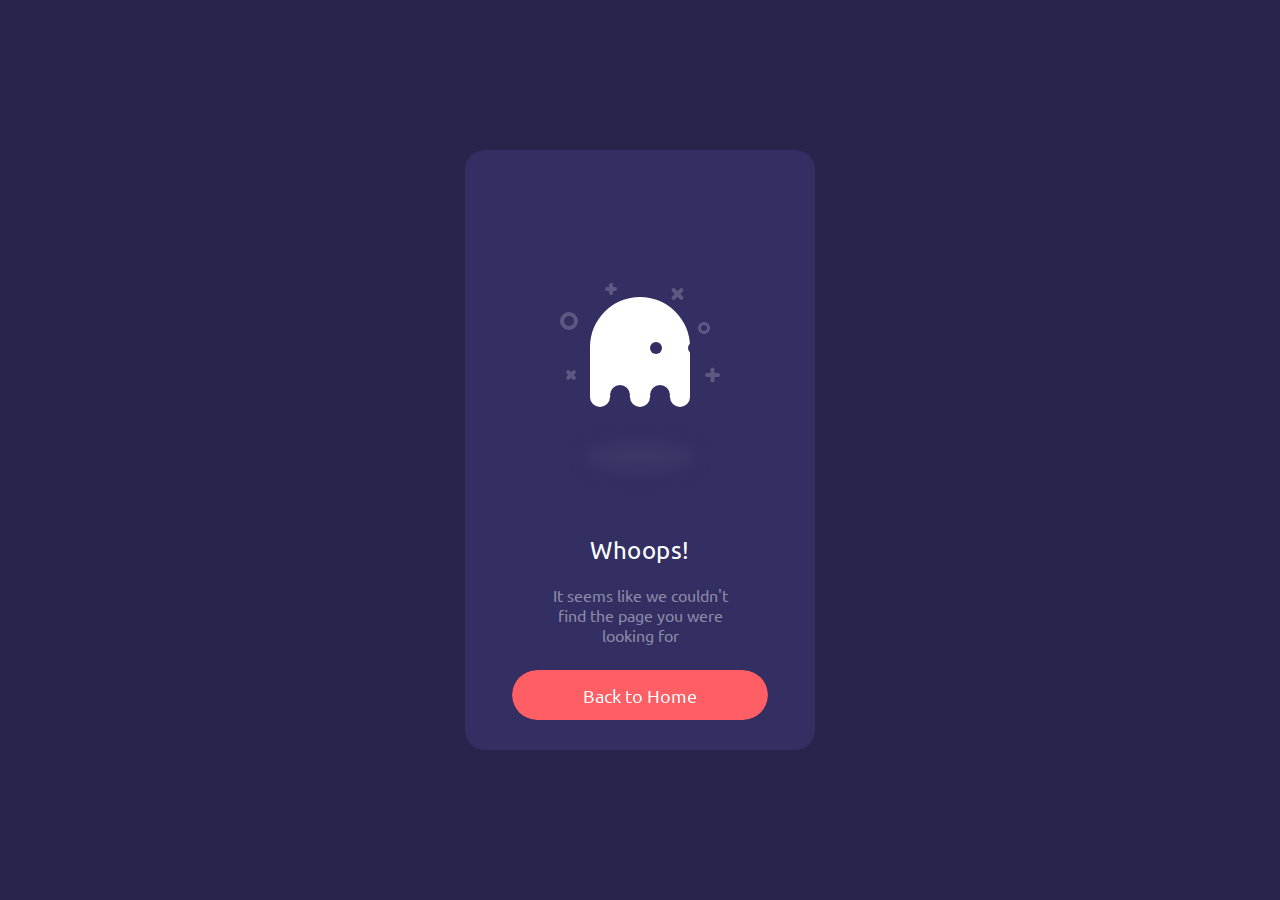
<file: 404 copy.html>
<!DOCTYPE html>
<html lang="en">
<head>
  <meta charset="UTF-8">
  <meta name="viewport" content="width=device-width, initial-scale=1.0">
  <title>Page not found</title>
  <script
      src="https://code.jquery.com/jquery-3.1.1.min.js"
      integrity="sha256-hVVnYaiADRTO2PzUGmuLJr8BLUSjGIZsDYGmIJLv2b8="
      crossorigin="anonymous"
    ></script>
</head>
<style>
  @import url(https://fonts.googleapis.com/css?family=Ubuntu);
 html, body {
	 background: #28254c;
	 font-family: 'Ubuntu';
}
 * {
	 box-sizing: border-box;
}
 .box {
	 width: 350px;
	 height: 100%;
	 max-height: 600px;
	 min-height: 450px;
	 background: #332f63;
	 border-radius: 20px;
	 position: absolute;
	 left: 50%;
	 top: 50%;
	 transform: translate(-50%, -50%);
	 padding: 30px 50px;
}
 .box .box__ghost {
	 padding: 15px 25px 25px;
	 position: absolute;
	 left: 50%;
	 top: 30%;
	 transform: translate(-50%, -30%);
}
 .box .box__ghost .symbol:nth-child(1) {
	 opacity: 0.2;
	 animation: shine 4s ease-in-out 3s infinite;
}
 .box .box__ghost .symbol:nth-child(1):before, .box .box__ghost .symbol:nth-child(1):after {
	 content: '';
	 width: 12px;
	 height: 4px;
	 background: #fff;
	 position: absolute;
	 border-radius: 5px;
	 bottom: 65px;
	 left: 0;
}
 .box .box__ghost .symbol:nth-child(1):before {
	 transform: rotate(45deg);
}
 .box .box__ghost .symbol:nth-child(1):after {
	 transform: rotate(-45deg);
}
 .box .box__ghost .symbol:nth-child(2) {
	 position: absolute;
	 left: -5px;
	 top: 30px;
	 height: 18px;
	 width: 18px;
	 border: 4px solid;
	 border-radius: 50%;
	 border-color: #fff;
	 opacity: 0.2;
	 animation: shine 4s ease-in-out 1.3s infinite;
}
 .box .box__ghost .symbol:nth-child(3) {
	 opacity: 0.2;
	 animation: shine 3s ease-in-out 0.5s infinite;
}
 .box .box__ghost .symbol:nth-child(3):before, .box .box__ghost .symbol:nth-child(3):after {
	 content: '';
	 width: 12px;
	 height: 4px;
	 background: #fff;
	 position: absolute;
	 border-radius: 5px;
	 top: 5px;
	 left: 40px;
}
 .box .box__ghost .symbol:nth-child(3):before {
	 transform: rotate(90deg);
}
 .box .box__ghost .symbol:nth-child(3):after {
	 transform: rotate(180deg);
}
 .box .box__ghost .symbol:nth-child(4) {
	 opacity: 0.2;
	 animation: shine 6s ease-in-out 1.6s infinite;
}
 .box .box__ghost .symbol:nth-child(4):before, .box .box__ghost .symbol:nth-child(4):after {
	 content: '';
	 width: 15px;
	 height: 4px;
	 background: #fff;
	 position: absolute;
	 border-radius: 5px;
	 top: 10px;
	 right: 30px;
}
 .box .box__ghost .symbol:nth-child(4):before {
	 transform: rotate(45deg);
}
 .box .box__ghost .symbol:nth-child(4):after {
	 transform: rotate(-45deg);
}
 .box .box__ghost .symbol:nth-child(5) {
	 position: absolute;
	 right: 5px;
	 top: 40px;
	 height: 12px;
	 width: 12px;
	 border: 3px solid;
	 border-radius: 50%;
	 border-color: #fff;
	 opacity: 0.2;
	 animation: shine 1.7s ease-in-out 7s infinite;
}
 .box .box__ghost .symbol:nth-child(6) {
	 opacity: 0.2;
	 animation: shine 2s ease-in-out 6s infinite;
}
 .box .box__ghost .symbol:nth-child(6):before, .box .box__ghost .symbol:nth-child(6):after {
	 content: '';
	 width: 15px;
	 height: 4px;
	 background: #fff;
	 position: absolute;
	 border-radius: 5px;
	 bottom: 65px;
	 right: -5px;
}
 .box .box__ghost .symbol:nth-child(6):before {
	 transform: rotate(90deg);
}
 .box .box__ghost .symbol:nth-child(6):after {
	 transform: rotate(180deg);
}
 .box .box__ghost .box__ghost-container {
	 background: #fff;
	 width: 100px;
	 height: 100px;
	 border-radius: 100px 100px 0 0;
	 position: relative;
	 margin: 0 auto;
	 animation: upndown 3s ease-in-out infinite;
}
 .box .box__ghost .box__ghost-container .box__ghost-eyes {
	 position: absolute;
	 left: 50%;
	 top: 45%;
	 height: 12px;
	 width: 70px;
}
 .box .box__ghost .box__ghost-container .box__ghost-eyes .box__eye-left {
	 width: 12px;
	 height: 12px;
	 background: #332f63;
	 border-radius: 50%;
	 margin: 0 10px;
	 position: absolute;
	 left: 0;
}
 .box .box__ghost .box__ghost-container .box__ghost-eyes .box__eye-right {
	 width: 12px;
	 height: 12px;
	 background: #332f63;
	 border-radius: 50%;
	 margin: 0 10px;
	 position: absolute;
	 right: 0;
}
 .box .box__ghost .box__ghost-container .box__ghost-bottom {
	 display: flex;
	 position: absolute;
	 top: 100%;
	 left: 0;
	 right: 0;
}
 .box .box__ghost .box__ghost-container .box__ghost-bottom div {
	 flex-grow: 1;
	 position: relative;
	 top: -10px;
	 height: 20px;
	 border-radius: 100%;
	 background-color: #fff;
}
 .box .box__ghost .box__ghost-container .box__ghost-bottom div:nth-child(2n) {
	 top: -12px;
	 margin: 0 0px;
	 border-top: 15px solid #332f63;
	 background: transparent;
}
 .box .box__ghost .box__ghost-shadow {
	 height: 20px;
	 box-shadow: 0 50px 15px 5px #3b3769;
	 border-radius: 50%;
	 margin: 0 auto;
	 animation: smallnbig 3s ease-in-out infinite;
}
 .box .box__description {
	 position: absolute;
	 bottom: 30px;
	 left: 50%;
	 transform: translateX(-50%);
}
 .box .box__description .box__description-container {
	 color: #fff;
	 text-align: center;
	 width: 200px;
	 font-size: 16px;
	 margin: 0 auto;
}
 .box .box__description .box__description-container .box__description-title {
	 font-size: 24px;
	 letter-spacing: 0.5px;
}
 .box .box__description .box__description-container .box__description-text {
	 color: #8c8aa7;
	 line-height: 20px;
	 margin-top: 20px;
}
 .box .box__description .box__button {
	 display: block;
	 position: relative;
	 background: #ff5e65;
	 border: 1px solid transparent;
	 border-radius: 50px;
	 height: 50px;
	 text-align: center;
	 text-decoration: none;
	 color: #fff;
	 line-height: 50px;
	 font-size: 18px;
	 padding: 0 70px;
	 white-space: nowrap;
	 margin-top: 25px;
	 transition: background 0.5s ease;
	 overflow: hidden;
	 -webkit-mask-image: -webkit-radial-gradient(white, black);
	 mask-image: -webkit-radial-gradient(white, black);
}
 .box .box__description .box__button:before {
	 content: '';
	 position: absolute;
	 width: 20px;
	 height: 100px;
	 background: #fff;
	 bottom: -25px;
	 left: 0;
	 border: 2px solid #fff;
	 transform: translateX(-50px) rotate(45deg);
	 transition: transform 0.5s ease;
}
 .box .box__description .box__button:hover {
	 background: transparent;
	 border-color: #fff;
}
 .box .box__description .box__button:hover:before {
	 transform: translateX(250px) rotate(45deg);
}
 @keyframes upndown {
	 0% {
		 transform: translateY(5px);
	}
	 50% {
		 transform: translateY(15px);
	}
	 100% {
		 transform: translateY(5px);
	}
}
 @keyframes smallnbig {
	 0% {
		 width: 90px;
	}
	 50% {
		 width: 100px;
	}
	 100% {
		 width: 90px;
	}
}
 @keyframes shine {
	 0% {
		 opacity: 0.2;
	}
	 25% {
		 opacity: 0.1;
	}
	 50% {
		 opacity: 0.2;
	}
	 100% {
		 opacity: 0.2;
	}
}
</style>
<body>
  <div class="box">
    <div class="box__ghost">
      <div class="symbol"></div>
      <div class="symbol"></div>
      <div class="symbol"></div>
      <div class="symbol"></div>
      <div class="symbol"></div>
      <div class="symbol"></div>

      <div class="box__ghost-container">
        <div class="box__ghost-eyes">
          <div class="box__eye-left"></div>
          <div class="box__eye-right"></div>
        </div>
        <div class="box__ghost-bottom">
          <div></div>
          <div></div>
          <div></div>
          <div></div>
          <div></div>
        </div>
      </div>
      <div class="box__ghost-shadow"></div>
    </div>

    <div class="box__description">
      <div class="box__description-container">
        <div class="box__description-title">Whoops!</div>
        <div class="box__description-text">It seems like we couldn't find the page you were looking for</div>
      </div>

      <a href="index.html" class="box__button">Back to Home</a>

    </div>

  </div>
  <script>
    //based on https://dribbble.com/shots/3913847-404-page
    $(document).ready(function(){
      var pageX = $(document).width();
      var pageY = $(document).height();
      var mouseY=0;
      var mouseX=0;

      $(document).mousemove(function( event ) {
        //verticalAxis
        mouseY = event.pageY;
        yAxis = (pageY/2-mouseY)/pageY*300;
        //horizontalAxis
        mouseX = event.pageX / -pageX;
        xAxis = -mouseX * 100 - 100;

        $('.box__ghost-eyes').css({ 'transform': 'translate('+ xAxis +'%,-'+ yAxis +'%)' });
      });
      })
  </script>
</body>
</html>
</file>
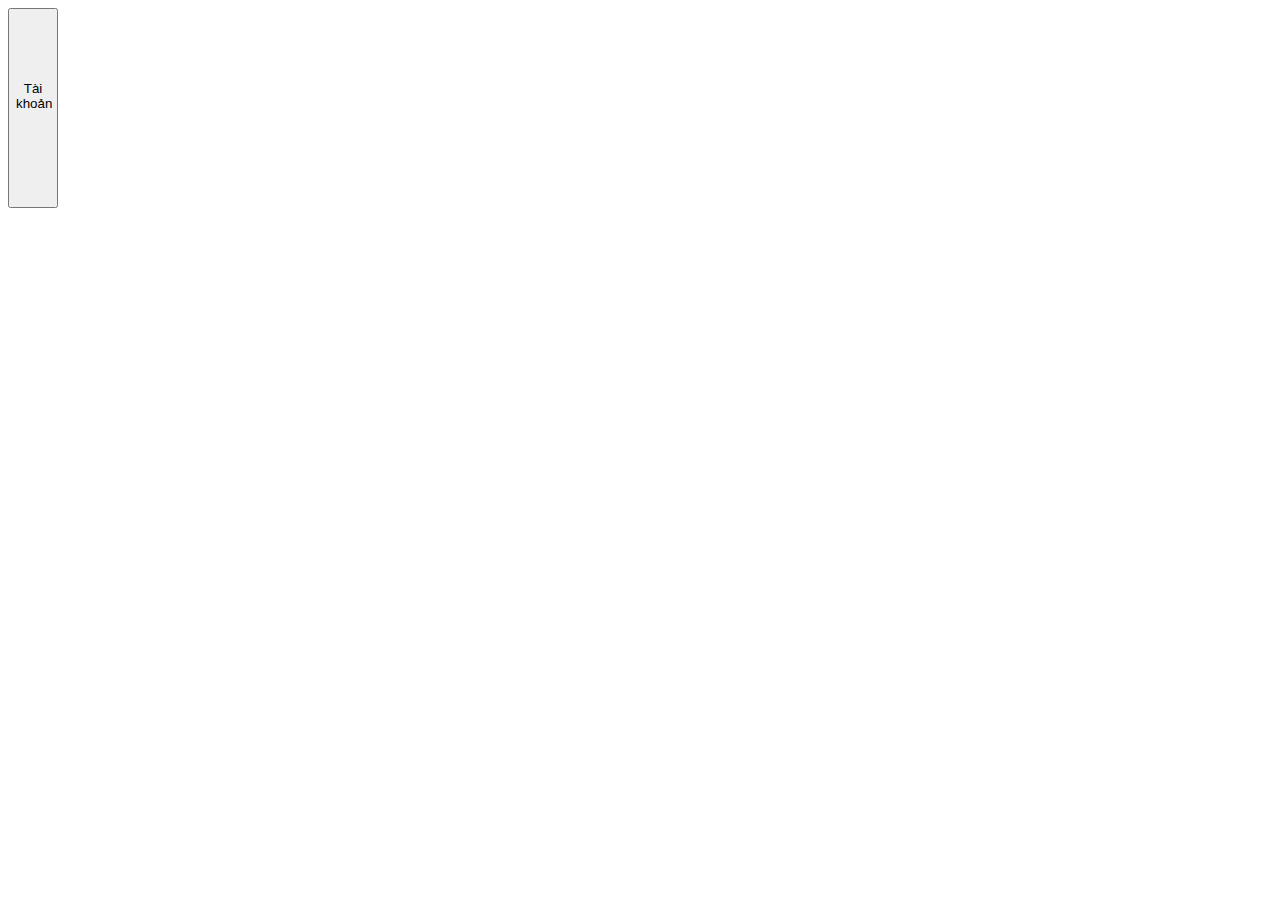
<file: test.html>
<!DOCTYPE html>
<html>
  <head>
    <link 	href='https://css.gg/css' rel='stylesheet'>
    <style>
   .gg-push-chevron-down {
    box-sizing: border-box;
    position: relative;   
    top:3px;
    display: inline-block;
    transform: scale(var(--ggs,1));
    width: 22px;
    height: 22px;
    border: 2px solid transparent;
    border-radius: 100px
}
    </style>
  </head>

<body>
  <div class="drop" style="width: 200px; height:200px;">  

    <button class="dropbtn" style="width: 50px;height:200px;"><a>Tài khoản<i class="gg-push-chevron-down"></i></a></button>
  </div>

</body>
</html>
</file>
